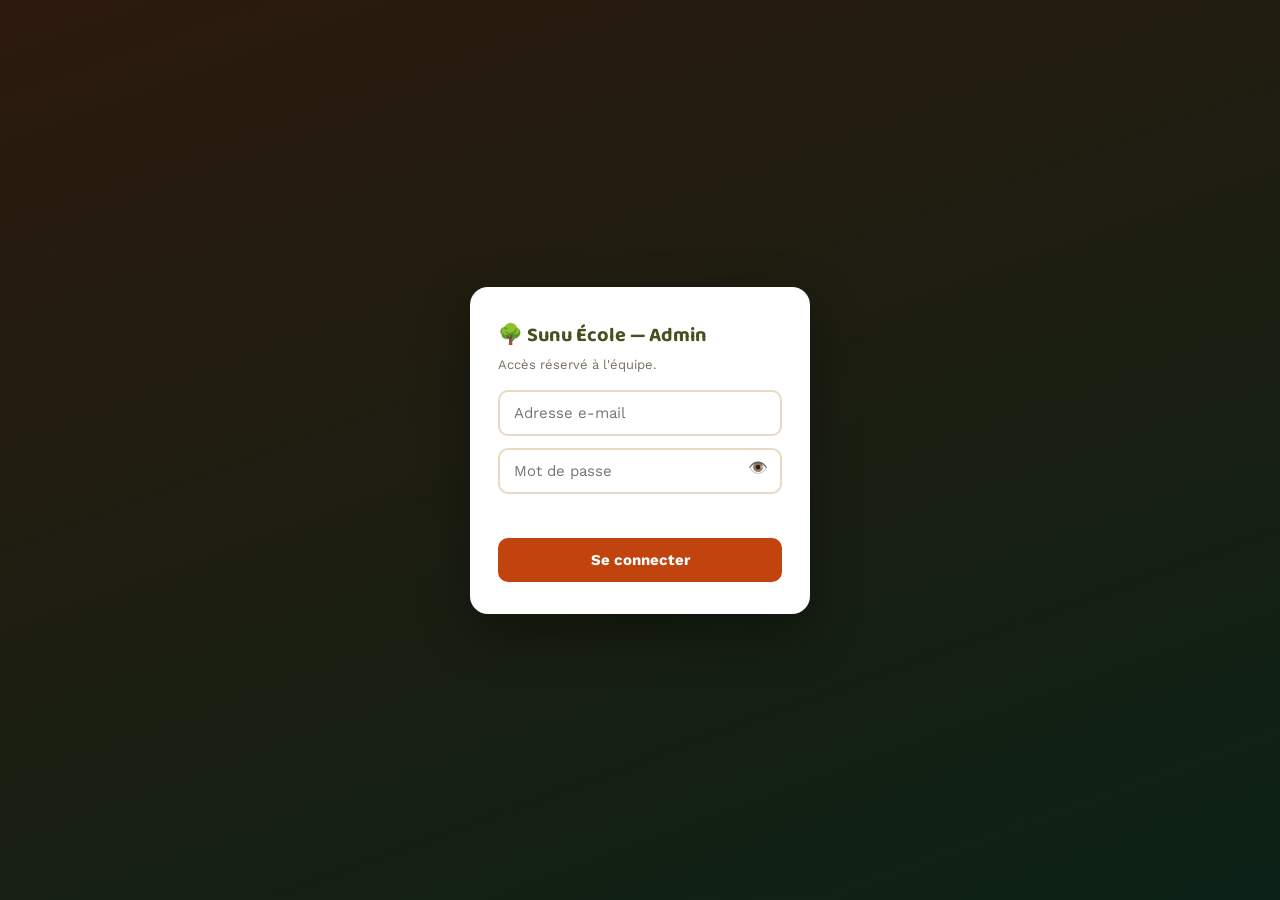
<file: admin.html>
<!DOCTYPE html>
<html lang="fr">
<head>
<meta charset="UTF-8">
<meta name="viewport" content="width=device-width, initial-scale=1.0">
<title>Sunu École — Administration</title>
<link rel="preconnect" href="https://fonts.googleapis.com">
<link href="https://fonts.googleapis.com/css2?family=Baloo+2:wght@600;700;800&family=Work+Sans:wght@400;500;600;700&display=swap" rel="stylesheet">
<link rel="stylesheet" href="admin.css">
</head>
<body>
<div id="app"></div>
<script src="admin.js"></script>
</body>
</html>
</file>
<file: admin.css>
:root{
  --ink:#2B2118; --ink-soft:#7A6E60;
  --terracotta:#C1440E; --green:#0B6E4F; --green-soft:#E4F1EA;
  --gold:#F4A712; --leaf-dark:#465120;
  --slate-bg:#F8F2E4; --slate-line:#E7DAC0;
  --wood:#8B5A2B; --wood-dark:#5E3B1B;
}
*{box-sizing:border-box;}
html,body{margin:0; padding:0; background:var(--slate-bg); color:var(--ink); font-family:'Work Sans',sans-serif;}
h1,h2,h3{font-family:'Baloo 2',sans-serif; margin:0;}
button{font-family:inherit; cursor:pointer;}
input,select{font-family:inherit;}

.login-wrap{min-height:100vh; display:flex; align-items:center; justify-content:center; background:linear-gradient(160deg,#2c1a0d,#0c2216);}
.login-card{background:#fff; border-radius:18px; padding:32px 28px; width:100%; max-width:340px; box-shadow:0 20px 50px rgba(0,0,0,.35);}
.login-card h1{font-size:20px; margin-bottom:6px; color:var(--leaf-dark);}
.login-card p{font-size:13px; color:var(--ink-soft); margin:0 0 18px;}
.login-card input{width:100%; padding:12px 14px; border-radius:10px; border:2px solid var(--slate-line); font-size:15px; margin-bottom:12px;}
.pwd-wrap{position:relative;}
.pwd-wrap input{padding-right:44px;}
.pwd-toggle{position:absolute; right:6px; top:6px; background:none; border:none; font-size:16px; padding:6px 8px; cursor:pointer; line-height:1;}
.login-card button:not(.pwd-toggle){width:100%; padding:13px; border:none; border-radius:10px; background:var(--terracotta); color:#fff; font-weight:700; font-size:15px;}
.login-err{color:#c1440e; font-size:12.5px; margin:-6px 0 12px; min-height:14px;}

.shell{max-width:960px; margin:0 auto; padding:20px 16px 60px;}
.topbar{display:flex; align-items:center; justify-content:space-between; margin-bottom:20px; flex-wrap:wrap; gap:10px;}
.topbar h1{font-size:22px; color:var(--leaf-dark);}
.logout{background:none; border:1px solid var(--slate-line); border-radius:8px; padding:8px 14px; font-size:13px; color:var(--ink-soft);}

.tabs{display:flex; gap:6px; margin-bottom:20px; border-bottom:2px solid var(--slate-line); flex-wrap:wrap;}
.tab{padding:10px 16px; background:none; border:none; font-weight:700; font-size:14px; color:var(--ink-soft); border-bottom:3px solid transparent; margin-bottom:-2px;}
.tab.active{color:var(--terracotta); border-bottom-color:var(--terracotta);}

.panel{background:#fff; border-radius:14px; padding:20px; box-shadow:0 2px 10px rgba(0,0,0,.05); margin-bottom:20px;}
.panel h2{font-size:16px; margin-bottom:14px; color:var(--leaf-dark);}

.niveau-block{margin-bottom:22px;}
.niveau-block h3{font-size:13.5px; text-transform:uppercase; letter-spacing:.5px; color:var(--terracotta); margin-bottom:10px;}

.row{display:flex; align-items:center; gap:10px; padding:9px 0; border-bottom:1px solid var(--slate-line);}
.row:last-child{border-bottom:none;}
.row .emoji-in{width:44px; text-align:center; font-size:17px;}
.row input{flex:1; padding:8px 10px; border-radius:8px; border:1px solid var(--slate-line); font-size:14px;}
.row input.ordre{max-width:56px; flex:none; text-align:center;}
.row .save-btn{background:var(--green); color:#fff; border:none; border-radius:8px; padding:8px 12px; font-size:12.5px; font-weight:700;}
.row .del-btn{background:none; border:none; color:var(--terracotta); font-size:18px; padding:4px 8px;}

.add-row{display:flex; gap:8px; margin-top:12px; flex-wrap:wrap;}
.add-row input,.add-row select{padding:9px 11px; border-radius:8px; border:1px solid var(--slate-line); font-size:13.5px;}
.panel select, .panel textarea{font-size:13.5px;}
.panel select{padding:9px 11px; border-radius:8px; border:1px solid var(--slate-line); background:#fff;}
.add-row input.nom{flex:1; min-width:140px;}
.add-row input.emoji{width:60px; text-align:center;}
.add-row input.ordre{width:60px; text-align:center;}
.add-row button{background:var(--terracotta); color:#fff; border:none; border-radius:8px; padding:9px 16px; font-weight:700; font-size:13.5px;}

.stats{display:grid; grid-template-columns:repeat(auto-fit,minmax(140px,1fr)); gap:12px; margin-bottom:18px;}
.stat-card{background:#fff; border-radius:12px; padding:16px; text-align:center; box-shadow:0 2px 8px rgba(0,0,0,.05);}
.stat-card .n{font-family:'Baloo 2'; font-size:26px; font-weight:800; color:var(--terracotta);}
.stat-card .l{font-size:12px; color:var(--ink-soft); margin-top:2px;}

table{width:100%; border-collapse:collapse; font-size:13.5px;}
th{text-align:left; padding:9px 8px; border-bottom:2px solid var(--slate-line); color:var(--ink-soft); font-size:12px; text-transform:uppercase;}
td{padding:9px 8px; border-bottom:1px solid var(--slate-line);}
.badge{display:inline-block; padding:3px 10px; border-radius:999px; font-size:11.5px; font-weight:700;}
.badge.premium{background:#FDF1D6; color:#8f320a;}
.badge.standard{background:var(--green-soft); color:var(--green);}

.loading,.empty{text-align:center; color:var(--ink-soft); padding:24px; font-size:13.5px;}
.toast{position:fixed; left:50%; bottom:24px; transform:translateX(-50%); background:#12331f; color:#fff; padding:11px 18px; border-radius:10px; font-size:13px; font-weight:600; opacity:0; transition:.25s; pointer-events:none; z-index:80;}
.toast.show{opacity:1;}
</file>
